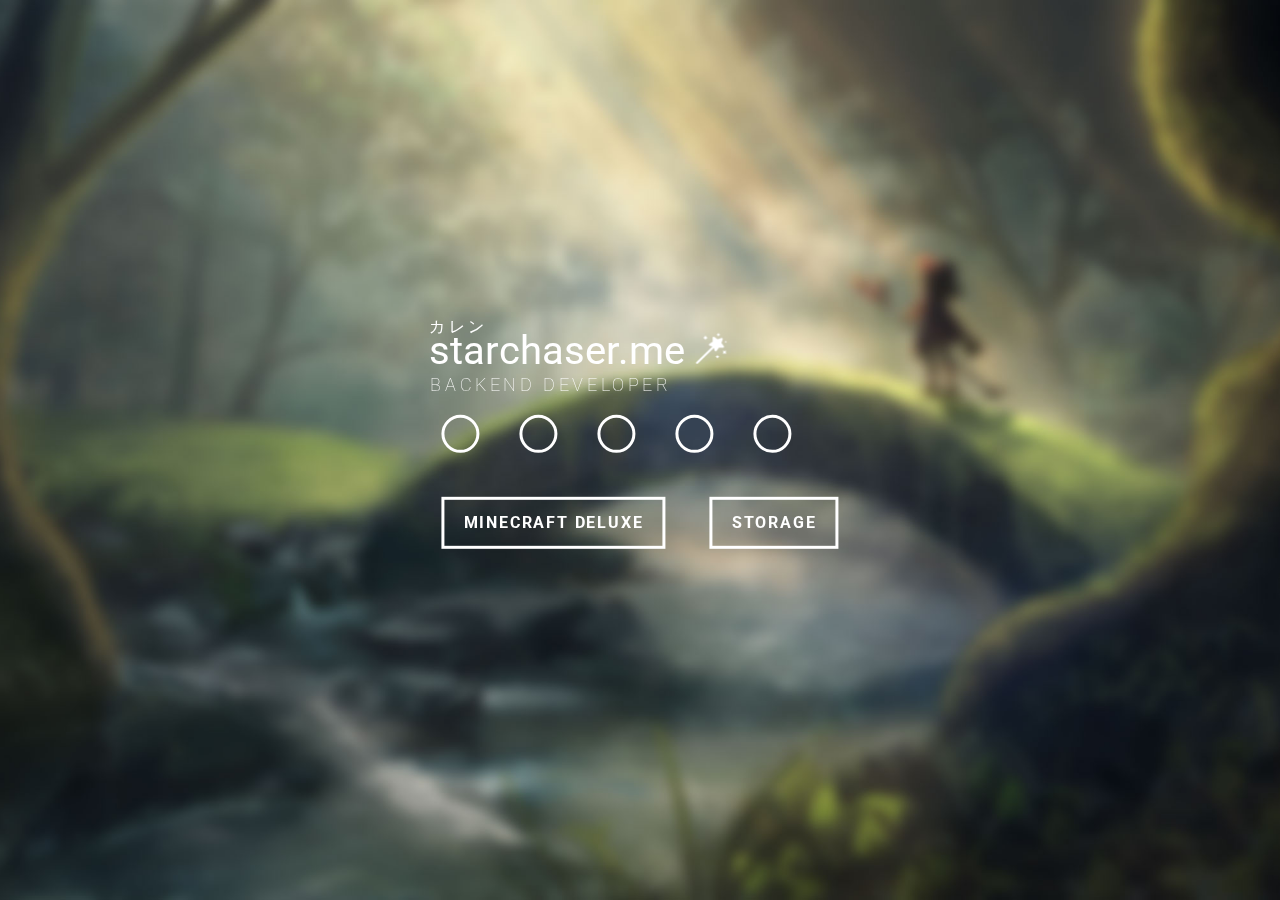
<file: index.html>
<!DOCTYPE html>
<html lang="en">
  <head>
    <meta charset="UTF-8" />
    <meta name="viewport" content="width=device-width, initial-scale=1.0" />
    <link rel="stylesheet" type="text/css" href="css/style.css">
    <link rel="stylesheet" href="https://cdnjs.cloudflare.com/ajax/libs/font-awesome/5.15.1/css/all.min.css" integrity="sha512-+4zCK9k+qNFUR5X+cKL9EIR+ZOhtIloNl9GIKS57V1MyNsYpYcUrUeQc9vNfzsWfV28IaLL3i96P9sdNyeRssA==" crossorigin="anonymous" />
    <title>starchaser.me</title>
  </head>
  <body>
    <div class="bg-image">
      <div class="center">
        <div class="jp-title">カレン</div>
        <div class="head">
          starchaser.me
          <img
            class="wand"
            src="./img/magic-wand-white.png"
            alt="<3"
          />
        </div>
        <div class="sub-title">BACKEND DEVELOPER</div>
        <a
          href="https://www.facebook.com/someone.starchaser"
          target="_blank"
          class="btn btn-icon fifth inner"
          ><i class="fab fa-facebook-square"></i></a
        ><a
          href="https://twitter.com/pluemkitsada"
          target="_blank"
          class="btn btn-icon fifth inner"
          ><i class="fab fa-twitter-square"></i></a
        ><a
          href="https://github.com/ST4RCHASER"
          target="_blank"
          class="btn btn-icon fifth inner"
          ><i class="fab fa-github-square"></i></a
        ><a
          href="https://starchaser.me/discord"
          target="_blank"
          class="btn btn-icon fifth inner"
          ><i class="fab fa-discord"></i><a
          href="mailto:underscore@starchaser.me"
          class="btn btn-icon fifth inner"
          ><i class="fas fa-envelope"></i></a
        ><br /><a
          href="https://www.facebook.com/MinecraftDeluxeOfficial"
          target="_blank"
          class="btn fifth inner"
          >Minecraft Deluxe</a
        ><!--<a
        href="https://www.spigotmc.org/resources/karenprotect.55245"
        target="_blank"
        class="btn fifth inner"
        >KarenProtect</a
      >-->
      <a
          href="https://storage.starchaser.me"
          target="_blank"
          class="btn fifth inner"
          >STORAGE</a
        >
      </div>
    </div>
  </body>
</html>
</file>
<file: css/style.css>
@import url('https://fonts.googleapis.com/css2?family=Roboto:wght@100;400&display=swap');
body, html {
  height: 100%;
  margin: 0;
  color: white;
}
.center {
  position: relative;
  float: left;
  top: 50%;
  left: 50%;
  transform: translate(-50%, -50%);
  /* margin-bottom: -10em; */
  transition: 1s;
  /* opacity: 0%; */
}
.center-show{
  margin-bottom: 0em;
  opacity: 100%;
}
.jp-title{
  font-size: 1em;
  font-family: 'Roboto', sans-serif;
  font-weight: 100;
  line-height: 0vh;
  letter-spacing: 0.2em;
  padding-left: 0.5em;
}
.sub-title{
  font-size: 2vh;
  font-family: 'Roboto', sans-serif;
  font-weight: 100;
  letter-spacing: 0.2em;
  padding-left: 0.5em;
}
.head {
  font-size: 2.5em;
  font-family: 'Roboto', sans-serif;
  font-weight: 400;
  padding-left: 0.2em;
}
.wand{
  max-width: 3.5vh;
}
.bg-image {
  background-image: url("../img/bg_blur.jpg");
  /* Add the blur effect */
  filter: blur(0px);
  -webkit-filter: blur(0px);

  /* Full height */
  height: 100%;
  position: fixed;
  top: 0;
  width: 100%;
  /* Center and scale the image nicely */
  background-position: center;
  background-repeat: no-repeat;
  background-size: cover;
  background-repeat: no-repeat; 
  background-position: center center;
  background-attachment: fixed;
  -webkit-background-size: cover;
  -moz-background-size: cover;
  -o-background-size: cover;
}
.fab{
    font-size: 3vh;
  }
  .fas{
    font-size: 3vh;
  }
.btn-icon{
  padding: 1em 1em!important;
  border-radius: 50%!important;
}
.inner{
  display: inline-block!important;
}
.btn {
  box-sizing: border-box;
  -webkit-appearance: none;
     -moz-appearance: none;
          appearance: none;
  background-color: transparent;
  border-radius: 0.6em;
  cursor: pointer;
  display: -webkit-box;
  display: -webkit-flex;
  display: -ms-flexbox;
  display: flex;
  -webkit-align-self: center;
      -ms-flex-item-align: center;
          align-self: center;
  font-size: 1rem;
  font-weight: 400;
  line-height: 0.5;
  margin: 20px;
  padding: 1.2em 1.2em;
  text-decoration: none;
  text-align: center;
  text-transform: uppercase;
  font-family: 'Roboto', sans-serif;
  font-weight: 700;
  letter-spacing: 0.2vh;
  border-style: solid;
}
.btn:hover, .btn:focus {
  color: #fff;
  outline: 0;
}

.fifth {
  background-color: Transparent;
  border-color: #ffffff;
  border-radius: 0;
  color: #ffffff;
  position: relative;
  overflow: hidden;
  z-index: 1;
  -webkit-transition: color 150ms ease-in-out;
  transition: color 150ms ease-in-out;
}
.fifth:after {
  content: '';
  position: absolute;
  display: block;
  top: 0;
  left: 50%;
  -webkit-transform: translateX(-50%);
          transform: translateX(-50%);
  width: 0;
  height: 100%;
  background: #ffffff;
  z-index: -1;
  -webkit-transition: width 150ms ease-in-out;
  transition: width 150ms ease-in-out;
}
.fifth:hover {
  color: rgb(0, 0, 0);
}
.fifth:hover:after {
  width: 110%;
}
</file>
